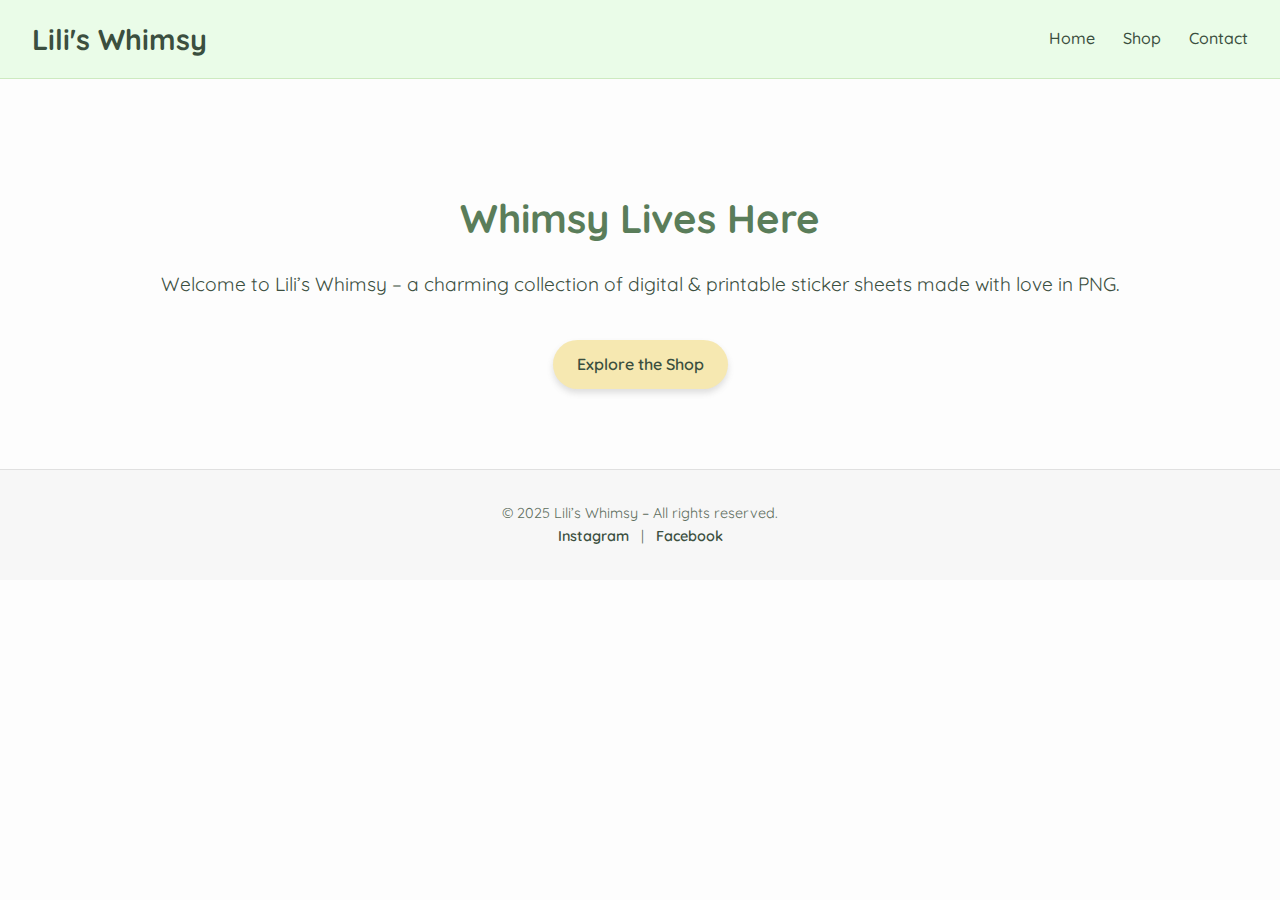
<file: index.html>
<!DOCTYPE html>
<html lang="en">
<head>
  <meta charset="UTF-8" />
  <meta name="viewport" content="width=device-width, initial-scale=1.0" />
  <title>Lili’s Whimsy – Home</title>
  <link href="https://fonts.googleapis.com/css2?family=Quicksand:wght@400;600&display=swap" rel="stylesheet" />
  <link rel="stylesheet" href="style.css" />
  <style>
    body {
      background-color: #fdfdfd;
      font-family: 'Quicksand', sans-serif;
      margin: 0;
      padding: 0;
      color: #3b4f3f;
    }

    header {
      display: flex;
      justify-content: space-between;
      align-items: center;
      background-color: #eafce8;
      padding: 1rem 2rem;
      border-bottom: 1px solid #cdeac0;
    }

    .logo {
      font-size: 1.8rem;
      font-weight: bold;
    }

    nav a {
      margin-left: 1.5rem;
      text-decoration: none;
      color: #3b4f3f;
      font-weight: 500;
      transition: color 0.2s ease;
    }

    nav a:hover {
      color: #89a189;
    }

    main {
      text-align: center;
      padding: 5rem 2rem;
    }

    h1 {
      font-size: 2.5rem;
      margin-bottom: 1rem;
      color: #5a7d5a;
    }

    p {
      font-size: 1.2rem;
      margin-bottom: 2.5rem;
    }

    .btn {
      background-color: #f6e8b1;
      color: #3b4f3f;
      padding: 0.75rem 1.5rem;
      border-radius: 25px;
      text-decoration: none;
      font-weight: 600;
      box-shadow: 0 4px 6px rgba(100, 100, 100, 0.2);
      transition: background 0.3s, transform 0.2s;
    }

    .btn:hover {
      background-color: #eedc83;
      transform: scale(1.05);
    }

    footer {
      text-align: center;
      padding: 2rem 1rem;
      background-color: #f7f7f7;
      font-size: 0.9rem;
      color: #5d6d5d;
      border-top: 1px solid #e0e0e0;
    }

    .social-links a {
      margin: 0 0.5rem;
      text-decoration: none;
      color: #3b4f3f;
      font-weight: 600;
    }

    .social-links a:hover {
      color: #89a189;
    }
  </style>
</head>
<body>
  <header>
    <div class="logo">Lili's Whimsy</div>
    <nav>
      <a href="index.html">Home</a>
      <a href="products.html">Shop</a>
      <a href="#contact">Contact</a>
    </nav>
  </header>

  <main>
    <h1>Whimsy Lives Here</h1>
    <p>Welcome to Lili’s Whimsy – a charming collection of digital & printable sticker sheets made with love in PNG.</p>
    <a href="products.html" class="btn">Explore the Shop</a>
  </main>

  <footer>
    &copy; 2025 Lili’s Whimsy – All rights reserved.
    <div class="social-links">
      <a href="https://www.instagram.com/liliswhimsy/" target="_blank">Instagram</a> |
      <a href="https://www.facebook.com/profile.php?id=61575964301162" target="_blank">Facebook</a>
    </div>
  </footer>
</body>
</html>
</file>
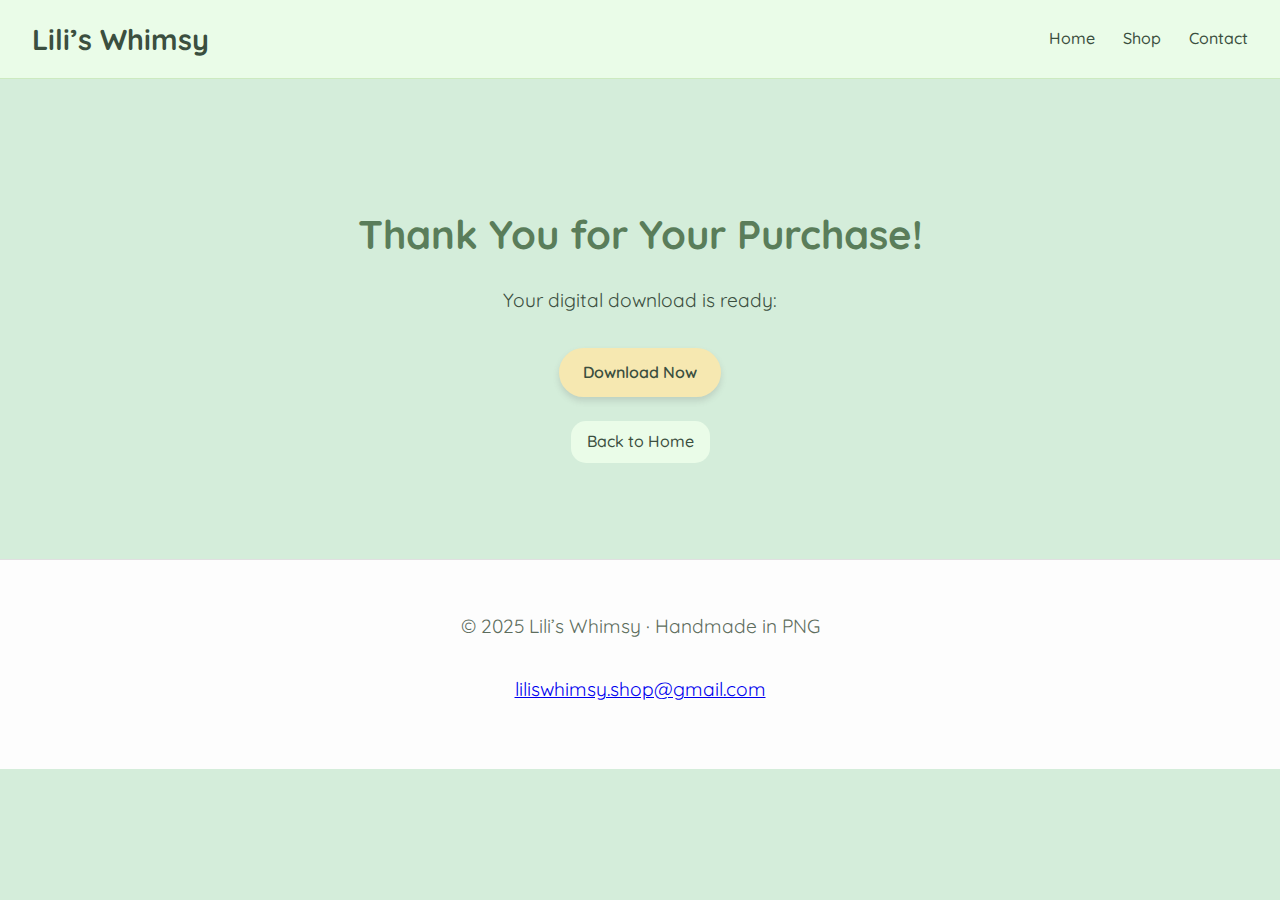
<file: success.html>
<!DOCTYPE html>
<html lang="en">
<head>
  <meta charset="UTF-8" />
  <title>Thank You – Lili’s Whimsy</title>
  <link rel="stylesheet" href="style.css" />
  <link href="https://fonts.googleapis.com/css2?family=Quicksand:wght@400;600&display=swap" rel="stylesheet" />
  <style>
    main.container {
      padding: 6rem 1rem;
      text-align: center;
    }
    .btn-secondary {
      background-color: #eafce8;
      color: #3b4f3f;
      box-shadow: none;
      padding: 0.5rem 1rem;
      border-radius: 15px;
      font-weight: 500;
      text-decoration: none;
      display: inline-block;
      margin-top: 1.5rem;
      transition: background 0.3s ease;
    }
    .btn-secondary:hover,
    .btn-secondary:focus {
      background-color: #d4edda;
      outline: none;
    }
  </style>
</head>
<body>
  <header role="banner">
    <div class="logo" tabindex="0">Lili’s Whimsy</div>
    <nav role="navigation" aria-label="Primary navigation">
      <a href="index.html">Home</a>
      <a href="products.html">Shop</a>
      <a href="mailto:liliswhimsy.shop@gmail.com">Contact</a>
    </nav>
  </header>

  <main role="main" class="container">
    <h1>Thank You for Your Purchase!</h1>
    <p>Your digital download is ready:</p>
    <a href="pdfs/sample.pdf" download class="btn">Download Now</a>

    <br />

    <a href="index.html" class="btn-secondary">Back to Home</a>
  </main>

  <footer role="contentinfo">
    <p>&copy; 2025 Lili’s Whimsy · Handmade in PNG</p>
    <p><a href="mailto:liliswhimsy.shop@gmail.com">liliswhimsy.shop@gmail.com</a></p>
  </footer>
</body>
</html>
</file>
<file: style.css>
/* Body & Base */
body {
  background-color: #d4edda; /* Soft pastel green */
  font-family: 'Quicksand', sans-serif;
  color: #3b4f3f;
  margin: 0;
  padding: 0;
  -webkit-font-smoothing: antialiased;
  -moz-osx-font-smoothing: grayscale;
  line-height: 1.6; /* Improve readability */
}

/* Header */
header {
  display: flex;
  justify-content: space-between;
  align-items: center;
  background-color: #eafce8;
  padding: 1rem 2rem;
  border-bottom: 1px solid #cdeac0;
}

.logo {
  font-size: 1.8rem;
  font-weight: 700;
  color: #3b4f3f;
}

/* Navigation Links */
nav a {
  margin-left: 1.5rem;
  color: #3b4f3f;
  font-weight: 500;
  text-decoration: none;
  transition: color 0.2s ease-in-out;
  outline-offset: 3px; /* For focus accessibility */
}

nav a:hover,
nav a:focus {
  color: #89a189;
  outline: 2px solid #89a189; /* Keyboard focus */
  outline-offset: 3px;
}

/* Container */
.container {
  max-width: 700px;
  margin: 0 auto;
  padding: 4rem 2rem;
  text-align: center;
}

/* Headings */
h1 {
  font-size: 2.5rem;
  font-weight: 700;
  margin-bottom: 1rem;
  color: #5a7d5a;
}

/* Paragraph */
p {
  font-size: 1.2rem;
  margin-bottom: 2rem;
}

/* Buttons */
.btn {
  display: inline-block;
  background-color: #f6e8b1;
  color: #3b4f3f;
  padding: 0.75rem 1.5rem;
  border-radius: 25px;
  text-decoration: none;
  font-weight: 600;
  box-shadow: 0 4px 6px rgba(100, 100, 100, 0.2);
  transition: background 0.3s ease, transform 0.2s ease;
  cursor: pointer;
  user-select: none;
}

.btn:hover,
.btn:focus {
  background-color: #eedc83;
  transform: scale(1.03);
  outline: none;
}

/* Product Grid */
.product-grid {
  display: flex;
  flex-wrap: wrap;
  justify-content: center;
  gap: 2rem;
  padding: 2rem;
}

/* Product Card */
.product-card {
  background: #ffffff;
  border-radius: 10px;
  padding: 1.5rem;
  box-shadow: 0 4px 8px rgba(0, 0, 0, 0.08);
  max-width: 320px;
  width: 100%;
  transition: transform 0.3s ease, box-shadow 0.3s ease;
}

.product-card:hover,
.product-card:focus-within {
  transform: translateY(-5px);
  box-shadow: 0 8px 16px rgba(0, 0, 0, 0.12);
}

/* Images in Product Cards */
.product-card img {
  width: 100%;
  border-radius: 8px;
  margin-bottom: 1rem;
  display: block;
}

/* Product Title */
.product-card h2 {
  font-size: 1.2rem;
  color: #3b4f3f;
  margin: 0.5rem 0;
}

/* Product Description */
.product-card p {
  font-size: 1rem;
  margin-bottom: 1rem;
}

/* PayPal Button container */
.product-card > div[id^="paypal-"] {
  margin-top: 0.5rem;
}

/* Footer */
footer {
  text-align: center;
  padding: 2rem 1rem;
  background-color: #fdfdfd;
  color: #5d6d5d;
  font-size: 0.9rem;
  border-top: 1px solid #e0e0e0;
}

/* Responsive Adjustments */
@media (max-width: 768px) {
  .product-grid {
    flex-direction: column;
    padding: 1rem;
  }

  .container {
    padding: 2rem 1rem;
  }

  .product-card {
    margin: 1rem auto;
  }
}
</file>
